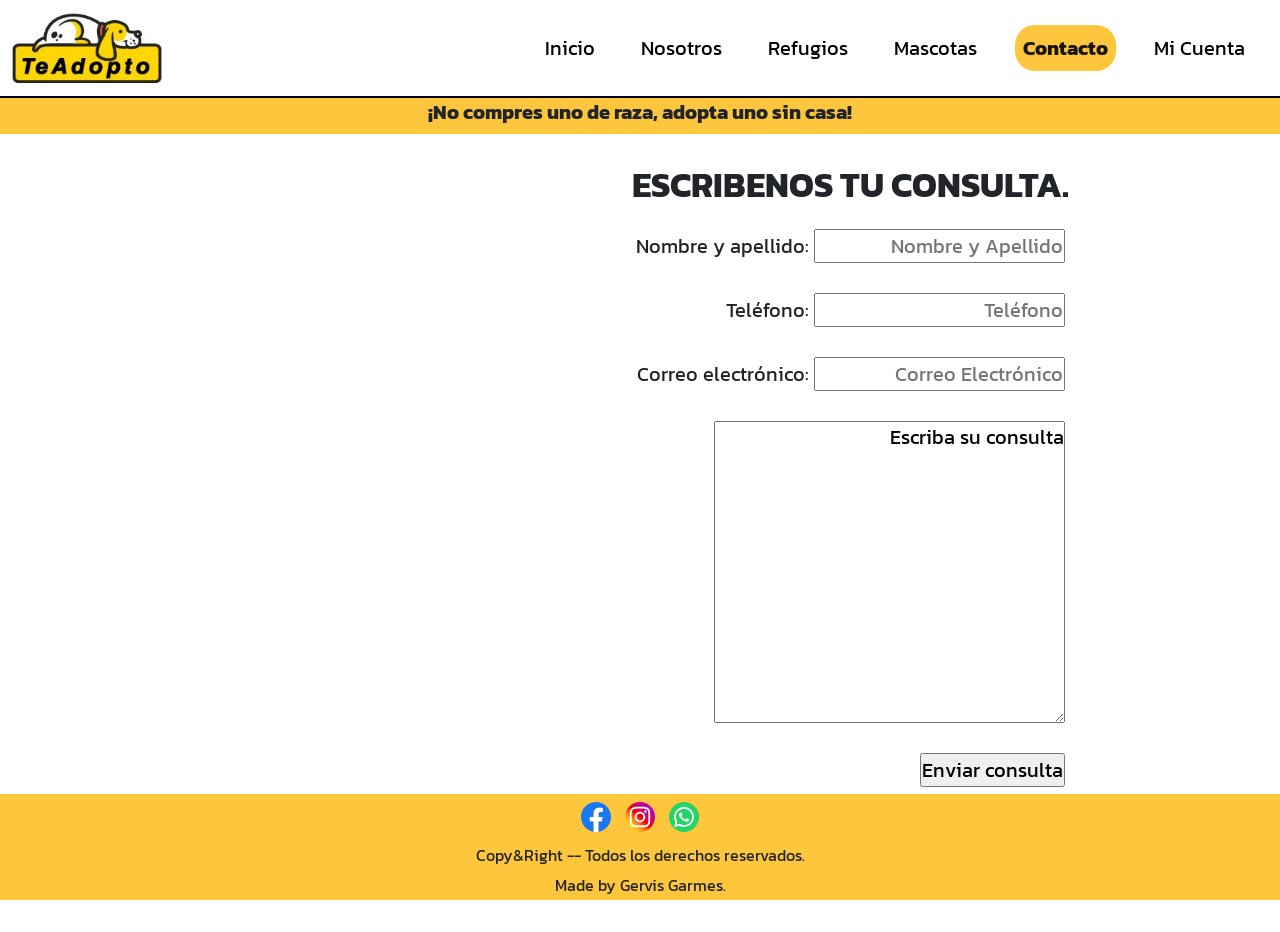
<file: pages/contacto.html>
<html lang="en">
    <head>
        <meta charset="UTF-8">
        <meta http-equiv="X-UA-Compatible" content="IE=edge">
        <meta name="viewport" content="width=device-width, initial-scale=1.0">
        <meta name="description" content="Puedes contactarnos desde el formulario descrito y ubicarnos dentro del mapa de Google.">
        <meta name="keywords" content="Moscota, adopción, adopta, perdida, refugios, perro, gato, cachorro, cachorra">
        <!-- Fuente Kanit -->
        <link rel="preconnect" href="https://fonts.googleapis.com">
        <link rel="preconnect" href="https://fonts.gstatic.com" crossorigin>
        <link href="https://fonts.googleapis.com/css2?family=Kanit:ital,wght@0,100;0,300;0,400;1,300;1,700&display=swap" rel="stylesheet">
        <link rel="shortcut icon" href="../images/favicon.ico" type="image/x-icon">
        <!-- Hoja de estilos Bootstrap -->
        <link rel="stylesheet" href="../css/bootstrap.min.css">
        <!-- Hoja de estilos propia -->
        <link rel="stylesheet" href="../css/app.css">
        <title>Te Adopto | Contacto</title>
    </head>
    <body>

        <!-- Header donde esta el logo del sitio y el menu de navegación-->
        <header>
            <nav class="navbar navbar-expand-lg">
                <div class="container-fluid">
                    <a class="navbar-brand" href="../index.html"><img src="../images/logo.png" alt="Logo Te Adopto" class="header__logo"></a>
                    <button class="navbar-toggler" type="button" data-bs-toggle="collapse" data-bs-target="#navbarNav" aria-controls="navbarNav" aria-expanded="false" aria-label="Toggle navigation">
                        <span class="navbar-toggler-icon"></span>
                    </button>
                    <div class="collapse navbar-collapse" id="navbarNav">
                        <ul class="navbar-nav">
                            <li class="nav-item">
                                <a class="nav-link"href="../index.html">Inicio</a>
                            </li>
                            <li class="nav-item">
                                <a class="nav-link" href="../pages/nosotros.html">Nosotros</a>
                            </li>
                            <li class="nav-item">
                                <a class="nav-link" href="../pages/refugios.html">Refugios</a>
                            </li>
                            <li class="nav-item">
                                <a class="nav-link" href="../pages/mascotas.html">Mascotas</a>
                            </li>
                            <li class="nav-item">
                                <a class="nav-link active" aria-current="page" href="../pages/contacto.html">Contacto</a>
                            </li>
                            <li class="nav-item">
                                <a class="nav-link" href="../pages/login.html">Mi Cuenta</a>
                            </li>
                        </ul>
                    </div>
                </div>
            </nav>
        </header>

        <!-- El banner con la frase -->
        <nav id="nav__slogan">
            <h1>¡No compres uno de raza, adopta uno sin casa!</h1>
        </nav>

        <!-- El contenido de contacto y geolocalización-->
        <main>
            <section id="contactoSection">
                <iframe src="https://www.google.com/maps/embed?pb=!1m18!1m12!1m3!1d13139.644049160364!2d-58.42875065!3d-34.58111815!2m3!1f0!2f0!3f0!3m2!1i1024!2i768!4f13.1!3m3!1m2!1s0x95bcb591ad0daafb%3A0x78dc3edbbb79408d!2sFitz%20Roy%202224%2C%20C1425FVD%20CABA!5e0!3m2!1ses!2sar!4v1681675950821!5m2!1ses!2sar" width="600" height="450" style="border:0;" allowfullscreen="" loading="lazy" referrerpolicy="no-referrer-when-downgrade"></iframe>

                <div class="formulario__contacto">
                    <div>
                        <h2>Escribenos tu consulta.</h2>
                    </div>
                    <div>
                        <form action="">
                            <p>Nombre y apellido: <input type="text" placeholder="Nombre y Apellido"></p>
                            <p>Teléfono: <input type="tel" placeholder="Teléfono"></p>
                            <p>Correo electrónico: <input type="email" placeholder="Correo Electrónico"></p>
                            <p><textarea name="" id="" cols="30" rows="10">Escriba su consulta</textarea></p>
                            <p><input type="submit" value="Enviar consulta"></p>
                        </form>
                    </div>
                </div>
            </section>
        </main>

        <!-- Información del sitio, redes cociales, copyright-->
        <footer class="fixed-bottom">
            <div>
                <a href="https://www.facebook.com/ggarmes" target="_blank"><img src="../images/facebook_icon.svg" alt="Facebook Page""></a>
                <a href="https://www.instagram.com/ggarmes/" target="_blank"><img src="../images/instagram_icon.svg" alt="Instagram Page"></a>
                <a href="https://api.whatsapp.com/send/?phone=5491124069740" target="_blank"><img src="../images/WhatsApp.svg" alt="Whatsapp Page"></a>
            </div>
            <p>Copy&Right -- Todos los derechos reservados.</p>
            <p>Made by Gervis Garmes.</p>
        </footer>
        
        <script src="../js/bootstrap.min.js"></script>
    </body>
</html>
</file>
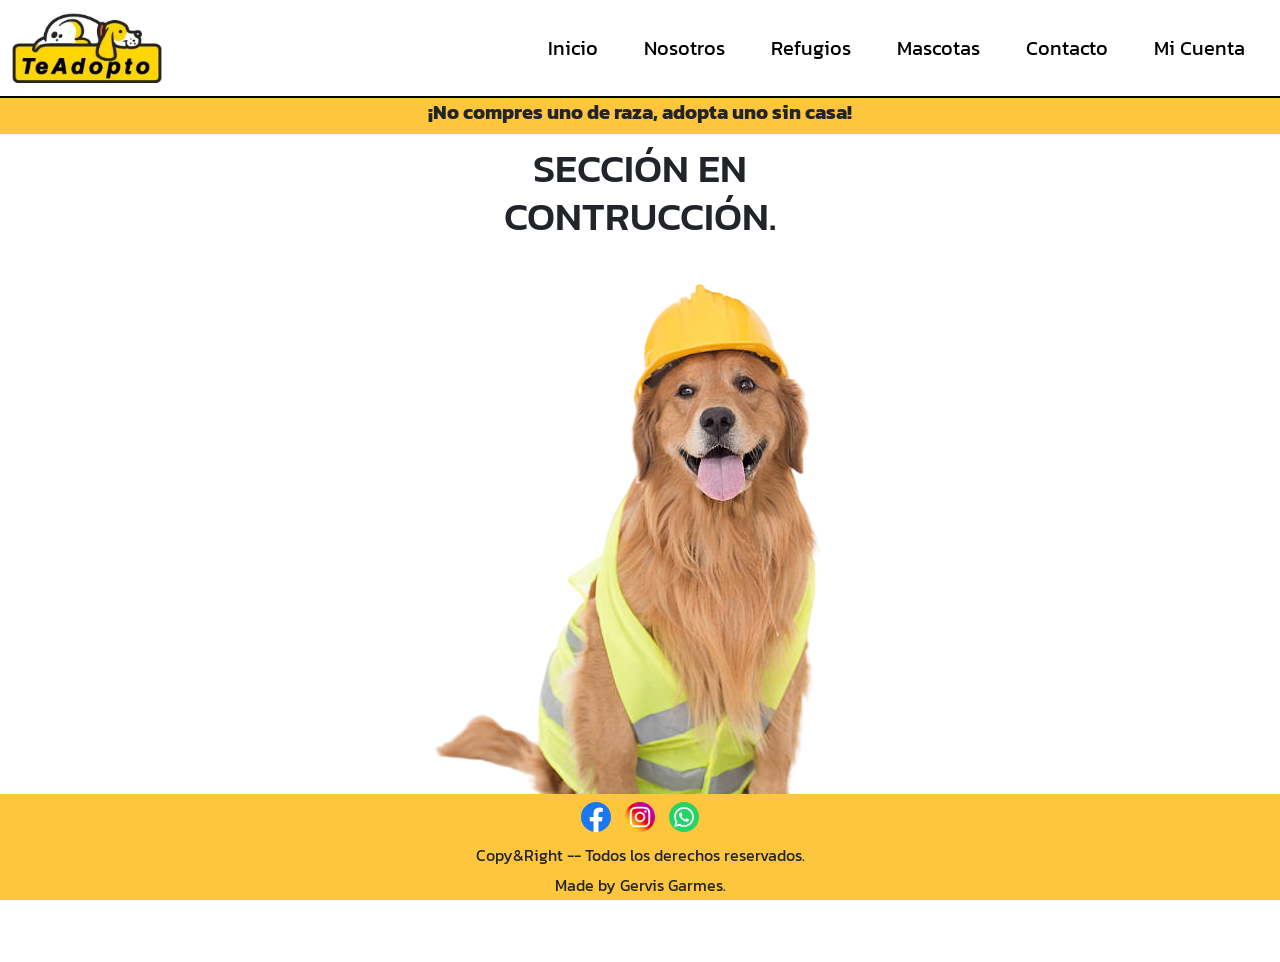
<file: pages/donar.html>
<html lang="en">
    <head>
        <meta charset="UTF-8">
        <meta http-equiv="X-UA-Compatible" content="IE=edge">
        <meta name="viewport" content="width=device-width, initial-scale=1.0">
        <meta name="description" content="Aquí puedes hacer tu donación al proyecto para apoyarnos.">
        <meta name="keywords" content="Moscota, adopción, adopta, perdida, refugios, perro, gato, cachorro, cachorra">
        <!-- Fuente Kanit -->
        <link rel="preconnect" href="https://fonts.googleapis.com">
        <link rel="preconnect" href="https://fonts.gstatic.com" crossorigin>
        <link href="https://fonts.googleapis.com/css2?family=Kanit:ital,wght@0,100;0,300;0,400;1,300;1,700&display=swap" rel="stylesheet">
        <link rel="shortcut icon" href="../images/favicon.ico" type="image/x-icon">
        <!-- Hoja de estilos Bootstrap -->
        <link rel="stylesheet" href="../css/bootstrap.min.css">
        <!-- Hoja de estilos propia -->
        <link rel="stylesheet" href="../css/app.css">
        <title>Te Adopto | Donar</title>
    </head>
    <body>
        
        <!-- Header donde esta el logo del sitio y el menu de navegación-->
        <header>
            <nav class="navbar navbar-expand-lg">
                <div class="container-fluid">
                    <a class="navbar-brand" href="../index.html"><img src="../images/logo.png" alt="Logo Te Adopto" class="header__logo"></a>
                    <button class="navbar-toggler" type="button" data-bs-toggle="collapse" data-bs-target="#navbarNav" aria-controls="navbarNav" aria-expanded="false" aria-label="Toggle navigation">
                        <span class="navbar-toggler-icon"></span>
                    </button>
                    <div class="collapse navbar-collapse" id="navbarNav">
                        <ul class="navbar-nav">
                            <li class="nav-item">
                                <a class="nav-link" href="../index.html">Inicio</a>
                            </li>
                            <li class="nav-item">
                                <a class="nav-link" href="../pages/nosotros.html">Nosotros</a>
                            </li>
                            <li class="nav-item">
                                <a class="nav-link" href="../pages/refugios.html">Refugios</a>
                            </li>
                            <li class="nav-item">
                                <a class="nav-link" href="../pages/mascotas.html">Mascotas</a>
                            </li>
                            <li class="nav-item">
                                <a class="nav-link" href="../pages/contacto.html">Contacto</a>
                            </li>
                            <li class="nav-item">
                                <a class="nav-link" href="../pages/login.html">Mi Cuenta</a>
                            </li>
                        </ul>
                    </div>
                </div>
            </nav>
        </header>

        <!-- El banner con la frase -->
        <nav id="nav__slogan">
            <h1>¡No compres uno de raza, adopta uno sin casa!</h1>
        </nav>

        <main>
            <div class="container-fluid">
                <div class="row justify-content-center">
                    <div class="col-12 col-md-4 col-xl-4">
                        <h2>Sección en contrucción.</h2>
                        <img src="../images/enConstruccion.png" alt="Sección en contrucción.">
                    </div>
                </div>
            </div>
        </main>

        <!-- Información del sitio, redes cociales, copyright-->
        <footer class="fixed-bottom">
            <div>
                <a href="https://www.facebook.com/ggarmes" target="_blank"><img src="../images/facebook_icon.svg" alt="Facebook Page""></a>
                <a href="https://www.instagram.com/ggarmes/" target="_blank"><img src="../images/instagram_icon.svg" alt="Instagram Page"></a>
                <a href="https://api.whatsapp.com/send/?phone=5491124069740" target="_blank"><img src="../images/WhatsApp.svg" alt="Whatsapp Page"></a>
            </div>
            <p>Copy&Right -- Todos los derechos reservados.</p>
            <p>Made by Gervis Garmes.</p>
        </footer>
        
        <script src="../js/bootstrap.min.js"></script>
    </body>
</html>
</file>
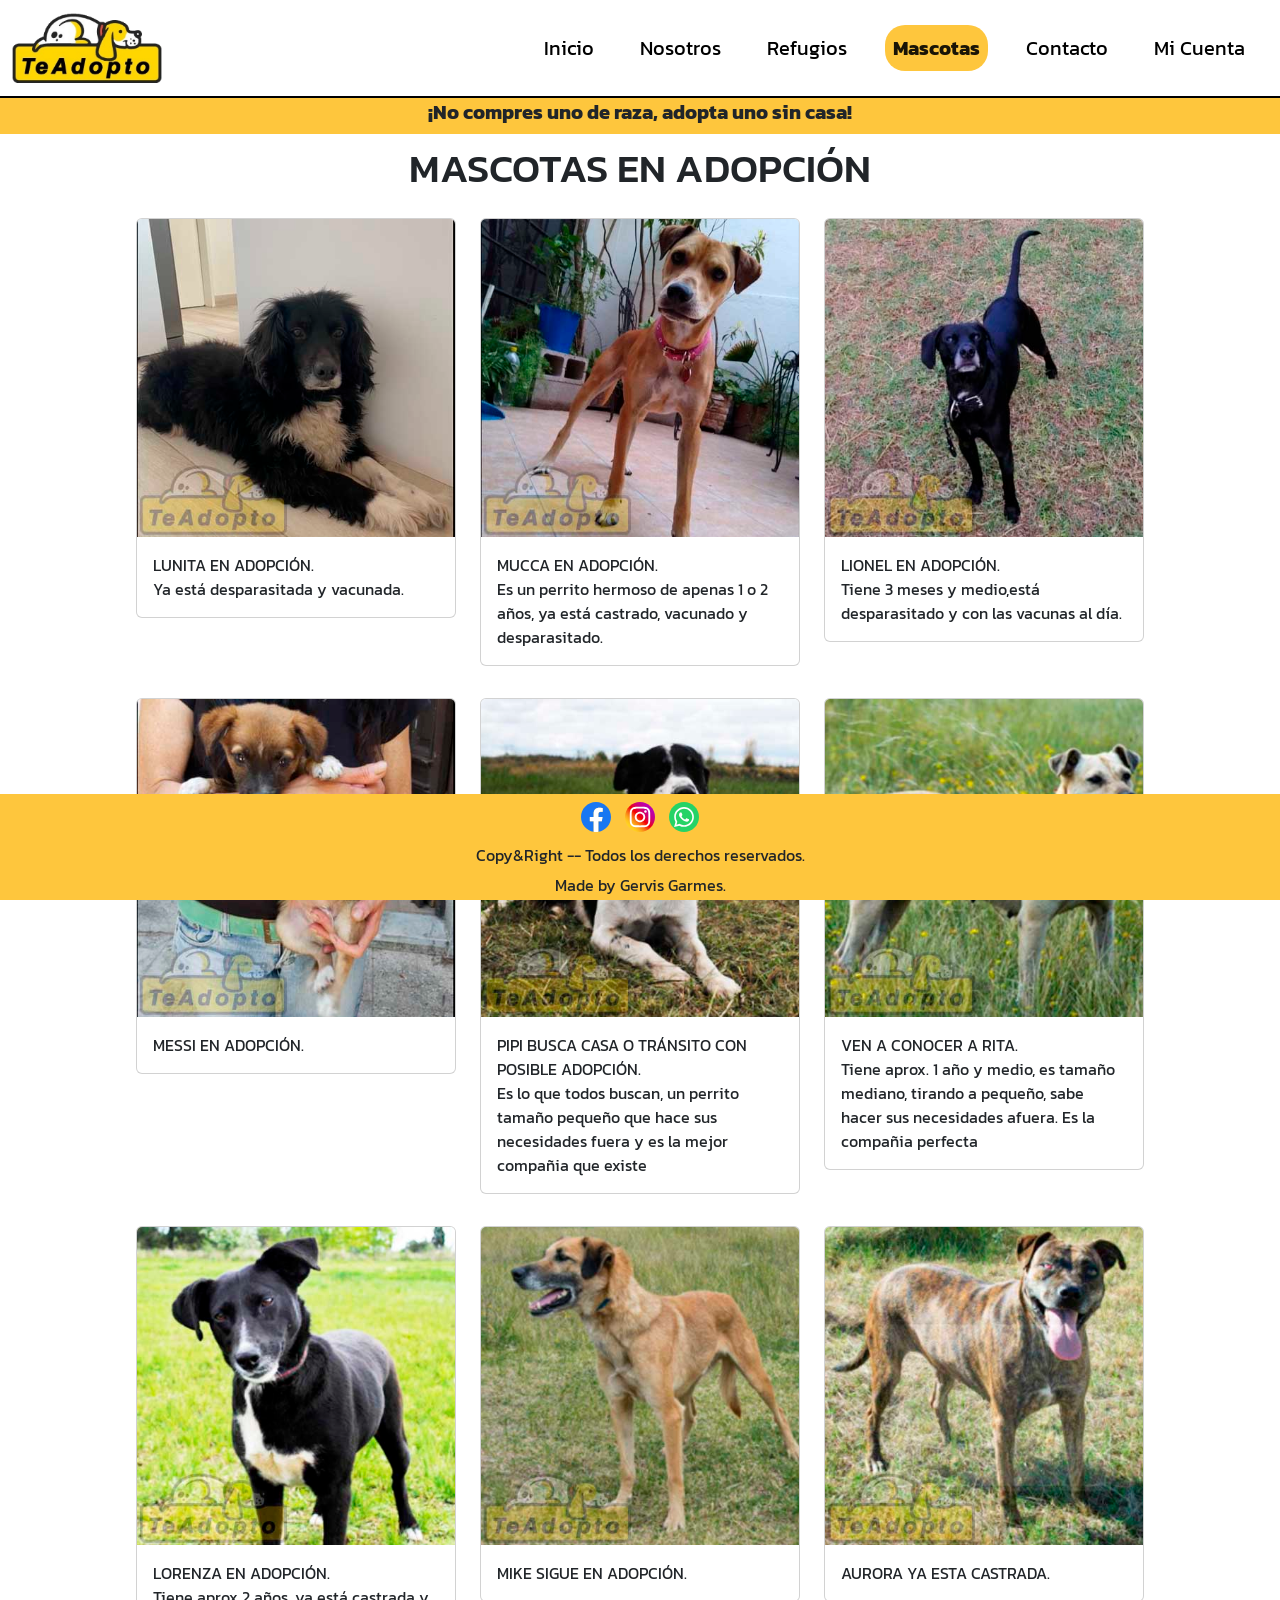
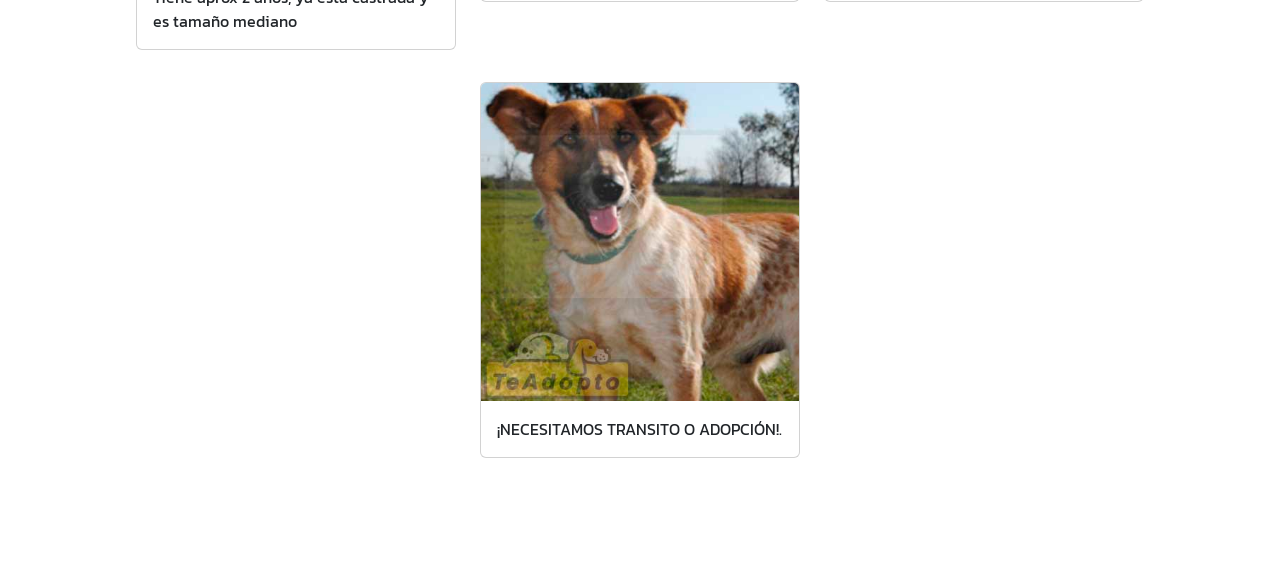
<file: pages/en-adopcion.html>
<html lang="en">
    <head>
        <meta charset="UTF-8">
        <meta http-equiv="X-UA-Compatible" content="IE=edge">
        <meta name="viewport" content="width=device-width, initial-scale=1.0">
        <meta name="description" content="Te mostramos una galeria de fotos con nuestras mascotas en adopción para que encuentres tu próximo miembro de la familia.">
        <meta name="keywords" content="Moscota, adopción, adopta, perdida, refugios, perro, gato, cachorro, cachorra">
        <!-- Fuente Kanit -->
        <link rel="preconnect" href="https://fonts.googleapis.com">
        <link rel="preconnect" href="https://fonts.gstatic.com" crossorigin>
        <link href="https://fonts.googleapis.com/css2?family=Kanit:ital,wght@0,100;0,300;0,400;1,300;1,700&display=swap" rel="stylesheet">
        <link rel="shortcut icon" href="../images/favicon.ico" type="image/x-icon">
        <!-- Hoja de estilos Bootstrap -->
        <link rel="stylesheet" href="../css/bootstrap.min.css">
        <!-- Hoja de estilos propia -->
        <link rel="stylesheet" href="../css/app.css">
        <title>Te Adopto | Mascotas en adopción</title>
    </head>
    <body>

        <!-- Header donde esta el logo del sitio y el menu de navegación-->
        <header>
            <nav class="navbar navbar-expand-lg">
                <div class="container-fluid">
                    <a class="navbar-brand" href="../index.html"><img src="../images/logo.png" alt="Logo Te Adopto" class="header__logo"></a>
                    <button class="navbar-toggler" type="button" data-bs-toggle="collapse" data-bs-target="#navbarNav" aria-controls="navbarNav" aria-expanded="false" aria-label="Toggle navigation">
                        <span class="navbar-toggler-icon"></span>
                    </button>
                    <div class="collapse navbar-collapse" id="navbarNav">
                        <ul class="navbar-nav">
                            <li class="nav-item">
                                <a class="nav-link" href="../index.html">Inicio</a>
                            </li>
                            <li class="nav-item">
                                <a class="nav-link" href="../pages/nosotros.html">Nosotros</a>
                            </li>
                            <li class="nav-item">
                                <a class="nav-link" href="../pages/refugios.html">Refugios</a>
                            </li>
                            <li class="nav-item">
                                <a class="nav-link active" aria-current="page" href="../pages/mascotas.html">Mascotas</a>
                            </li>
                            <li class="nav-item">
                                <a class="nav-link" href="../pages/contacto.html">Contacto</a>
                            </li>
                            <li class="nav-item">
                                <a class="nav-link" href="../pages/login.html">Mi Cuenta</a>
                            </li>
                        </ul>
                    </div>
                </div>
            </nav>
        </header>

        <!-- El banner con la frase -->
        <nav id="nav__slogan">
            <h1>¡No compres uno de raza, adopta uno sin casa!</h1>
        </nav>

        <main>
            <div class="container-fluid">
                <div class="row justify-content-center">
                    <div col-xl-3 col-md-4 col-12 my-3>
                        <h2>Mascotas en adopción</h2>
                    </div>
                    <div class="col-xl-3 col-md-4 col-12 my-3">
                        <div class="card">
                            <img src="../images/mascotasEnAdopcion/Mascota.01.jpg" class="card-img-top" alt="Imagen de mascota en adopción">
                            <div class="card-body">
                                <p class="card-text">LUNITA EN ADOPCIÓN.<br>Ya está desparasitada y vacunada.</p>
                            </div>
                        </div>
                    </div>
                    <div class="col-xl-3 col-md-4 col-12 my-3">
                        <div class="card">
                            <img src="../images/mascotasEnAdopcion/Mascota.02.jpg" class="card-img-top" alt="Imagen de mascota en adopción">
                            <div class="card-body">
                                <p class="card-text">MUCCA EN ADOPCIÓN. <br>Es un perrito hermoso de apenas 1 o 2 años, ya está castrado, vacunado y desparasitado.</p>
                            </div>
                        </div>
                    </div>
                    <div class="col-xl-3 col-md-4 col-12 my-3">
                        <div class="card">
                            <img src="../images/mascotasEnAdopcion/Mascota.03.jpg" class="card-img-top" alt="Imagen de mascota en adopción">
                            <div class="card-body">
                                <p class="card-text">LIONEL EN ADOPCIÓN. <br>Tiene 3 meses y medio,está desparasitado y con las vacunas al día.</N></p>
                            </div>
                        </div>
                    </div>
                    <div class="col-xl-3 col-md-4 col-12 my-3">
                        <div class="card">
                            <img src="../images/mascotasEnAdopcion/Mascota.04.jpg" class="card-img-top" alt="Imagen de mascota en adopción">
                            <div class="card-body">
                                <p class="card-text">MESSI EN ADOPCIÓN. <br></p>
                            </div>
                        </div>
                    </div>
                    <div class="col-xl-3 col-md-4 col-12 my-3">
                        <div class="card">
                            <img src="../images/mascotasEnAdopcion/Mascota.05.jpg" class="card-img-top" alt="Imagen de mascota en adopción">
                            <div class="card-body">
                                <p class="card-text">PIPI BUSCA CASA O TRÁNSITO CON POSIBLE ADOPCIÓN. <br>Es lo que todos buscan, un perrito tamaño pequeño que hace sus necesidades fuera y es la mejor compañia que existe</p>
                            </div>
                        </div>
                    </div>
                    <div class="col-xl-3 col-md-4 col-12 my-3">
                        <div class="card">
                            <img src="../images/mascotasEnAdopcion/Mascota.06.jpg" class="card-img-top" alt="Imagen de mascota en adopción">
                            <div class="card-body">
                                <p class="card-text">VEN A CONOCER A RITA. <br>Tiene aprox. 1 año y medio, es tamaño mediano, tirando a pequeño, sabe hacer sus necesidades afuera. Es la compañia perfecta</p>
                            </div>
                        </div>
                    </div>
                    <div class="col-xl-3 col-md-4 col-12 my-3">
                        <div class="card">
                            <img src="../images/mascotasEnAdopcion/Mascota.07.jpg" class="card-img-top" alt="Imagen de mascota en adopción">
                            <div class="card-body">
                                <p class="card-text">LORENZA EN ADOPCIÓN. <br>Tiene aprox 2 años, ya está castrada y es tamaño mediano</p>
                            </div>
                        </div>
                    </div>
                    <div class="col-xl-3 col-md-4 col-12 my-3">
                        <div class="card">
                            <img src="../images/mascotasEnAdopcion/Mascota.08.jpg" class="card-img-top" alt="Imagen de mascota en adopción">
                            <div class="card-body">
                                <p class="card-text">MIKE SIGUE EN ADOPCIÓN.</p>
                            </div>
                        </div>
                    </div>
                    <div class="col-xl-3 col-md-4 col-12 my-3">
                        <div class="card">
                            <img src="../images/mascotasEnAdopcion/Mascota.09.jpg" class="card-img-top" alt="Imagen de mascota en adopción">
                            <div class="card-body">
                                <p class="card-text">AURORA YA ESTA CASTRADA.</p>
                            </div>
                        </div>
                    </div>
                    <div class="col-xl-3 col-md-4 col-12 my-3">
                        <div class="card">
                            <img src="../images/mascotasEnAdopcion/Mascota.10.jpg" class="card-img-top" alt="Imagen de mascota en adopción">
                            <div class="card-body">
                                <p class="card-text">¡NECESITAMOS TRANSITO O ADOPCIÓN!.</p>
                            </div>
                        </div>
                    </div>
                </div>
            </div>
        </main>

        <!-- Información del sitio, redes cociales, copyright-->
        <footer class="fixed-bottom">
            <div>
                <a href="https://www.facebook.com/ggarmes" target="_blank"><img src="../images/facebook_icon.svg" alt="Facebook Page""></a>
                <a href="https://www.instagram.com/ggarmes/" target="_blank"><img src="../images/instagram_icon.svg" alt="Instagram Page"></a>
                <a href="https://api.whatsapp.com/send/?phone=5491124069740" target="_blank"><img src="../images/WhatsApp.svg" alt="Whatsapp Page"></a>
            </div>
            <p>Copy&Right -- Todos los derechos reservados.</p>
            <p>Made by Gervis Garmes.</p>
        </footer>

        <script src="../js/bootstrap.min.js"></script>
    </body>
</html>
</file>
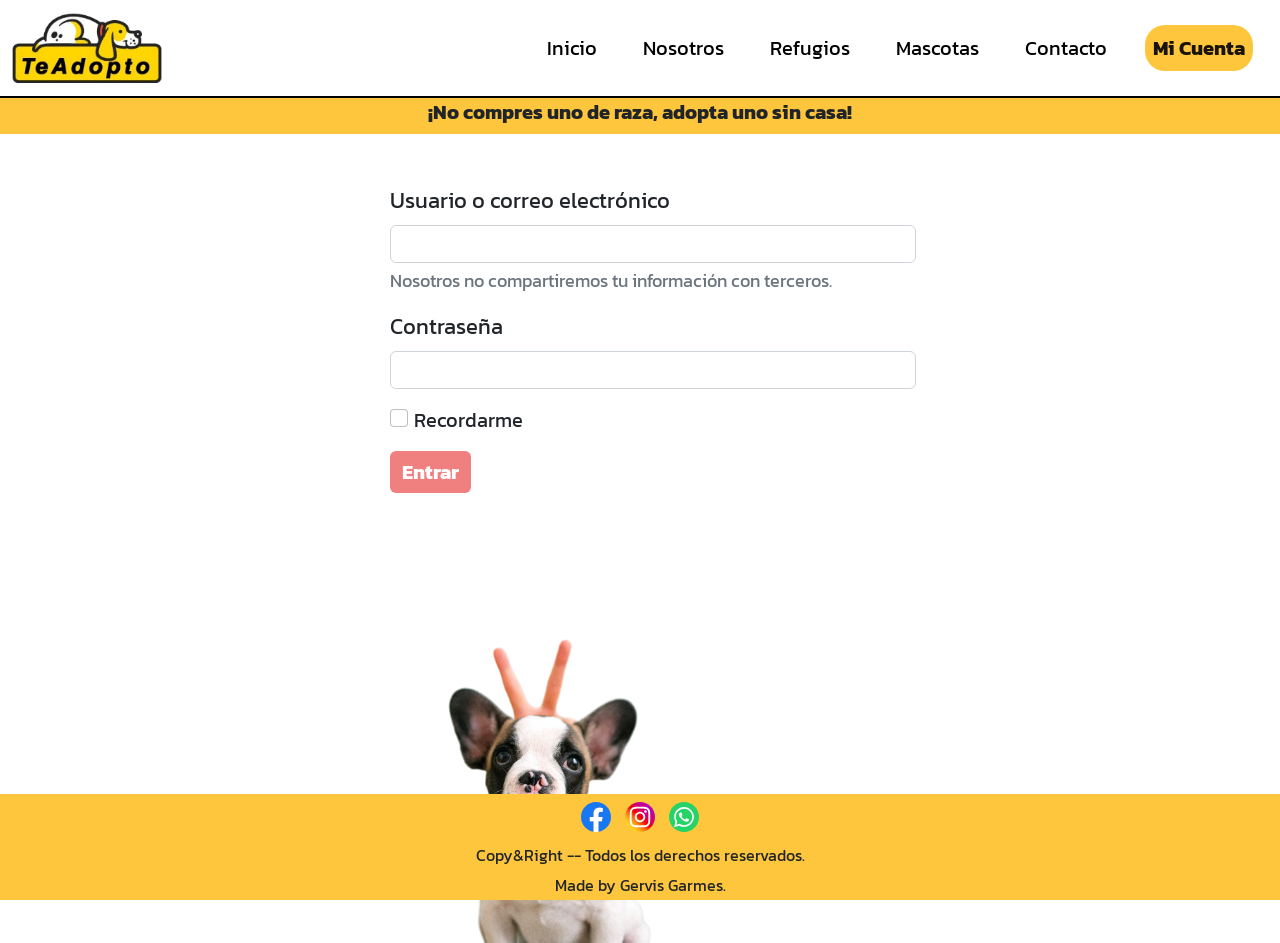
<file: pages/login.html>
<html lang="en">
    <head>
        <meta charset="UTF-8">
        <meta http-equiv="X-UA-Compatible" content="IE=edge">
        <meta name="viewport" content="width=device-width, initial-scale=1.0">
        <meta name="description" content="Dando una idea de quienes somos y que queremos con este proyecto.">
        <meta name="keywords" content="Moscota, adopción, adopta, perdida, refugios, perro, gato, cachorro, cachorra">
        <!-- Fuente Kanit -->
        <link rel="preconnect" href="https://fonts.googleapis.com">
        <link rel="preconnect" href="https://fonts.gstatic.com" crossorigin>
        <link href="https://fonts.googleapis.com/css2?family=Kanit:ital,wght@0,100;0,300;0,400;1,300;1,700&display=swap" rel="stylesheet">
        <link rel="shortcut icon" href="../images/favicon.ico" type="image/x-icon">
        <!-- Hoja de estilos Bootstrap -->
        <link rel="stylesheet" href="../css/bootstrap.min.css">
        <!-- Hoja de estilos propia -->
        <link rel="stylesheet" href="../css/app.css">
        <title>Te Adopto | Login</title>
    </head>
    <body>
        <!-- Header donde esta el logo del sitio y el menu de navegación-->
        <header>
            <nav class="navbar navbar-expand-lg">
                <div class="container-fluid">
                    <a class="navbar-brand" href="../index.html"><img src="../images/logo.png" alt="Logo Te Adopto" class="header__logo"></a>
                    <button class="navbar-toggler" type="button" data-bs-toggle="collapse" data-bs-target="#navbarNav" aria-controls="navbarNav" aria-expanded="false" aria-label="Toggle navigation">
                        <span class="navbar-toggler-icon"></span>
                    </button>
                    <div class="collapse navbar-collapse" id="navbarNav">
                        <ul class="navbar-nav">
                            <li class="nav-item">
                                <a class="nav-link" href="../index.html">Inicio</a>
                            </li>
                            <li class="nav-item">
                                <a class="nav-link" href="../pages/nosotros.html">Nosotros</a>
                            </li>
                            <li class="nav-item">
                                <a class="nav-link" href="../pages/refugios.html">Refugios</a>
                            </li>
                            <li class="nav-item">
                                <a class="nav-link" href="../pages/mascotas.html">Mascotas</a>
                            </li>
                            <li class="nav-item">
                                <a class="nav-link" href="../pages/contacto.html">Contacto</a>
                            </li>
                            <li class="nav-item">
                                <a class="nav-link active" aria-current="page" href="../pages/login.html">Mi Cuenta</a>
                            </li>
                        </ul>
                    </div>
                </div>
            </nav>
        </header>

        <!-- El banner con la frase -->
        <nav id="nav__slogan">
            <h1>¡No compres uno de raza, adopta uno sin casa!</h1>
        </nav>
        
        <!-- El contenido del main -->
        <main>
            <section id="seccion__login">
                <form>
                    <div class="mb-3">
                        <label for="exampleInputEmail1" class="form-label">Usuario o correo electrónico</label>
                        <input type="email" class="form-control" id="exampleInputEmail1" aria-describedby="emailHelp">
                        <div id="emailHelp" class="form-text">Nosotros no compartiremos tu información con terceros.</div>
                        </div>
                        <div class="mb-3">
                        <label for="exampleInputPassword1" class="form-label">Contraseña</label>
                        <input type="password" class="form-control" id="exampleInputPassword1">
                        </div>
                        <div class="mb-3 form-check">
                        <input type="checkbox" class="form-check-input" id="exampleCheck1">
                        <label class="form-check-label" for="exampleCheck1">Recordarme</label>
                    </div>
                    <button type="submit" class="btn btn-primary">Entrar</button>
                </form>
                <img src="../images/imagenLogin.png" alt="Imagen de mascota">
            </section>
        </main>

        <!-- Información del sitio, redes cociales, copyright-->
        <footer class="fixed-bottom">
            <div>
                <a href="https://www.facebook.com/ggarmes" target="_blank"><img src="../images/facebook_icon.svg" alt="Facebook Page""></a>
                <a href="https://www.instagram.com/ggarmes/" target="_blank"><img src="../images/instagram_icon.svg" alt="Instagram Page"></a>
                <a href="https://api.whatsapp.com/send/?phone=5491124069740" target="_blank"><img src="../images/WhatsApp.svg" alt="Whatsapp Page"></a>
            </div>
            <p>Copy&Right -- Todos los derechos reservados.</p>
            <p>Made by Gervis Garmes.</p>
        </footer>
        
        <script src="../js/bootstrap.min.js"></script>
    </body>
</html>
</file>
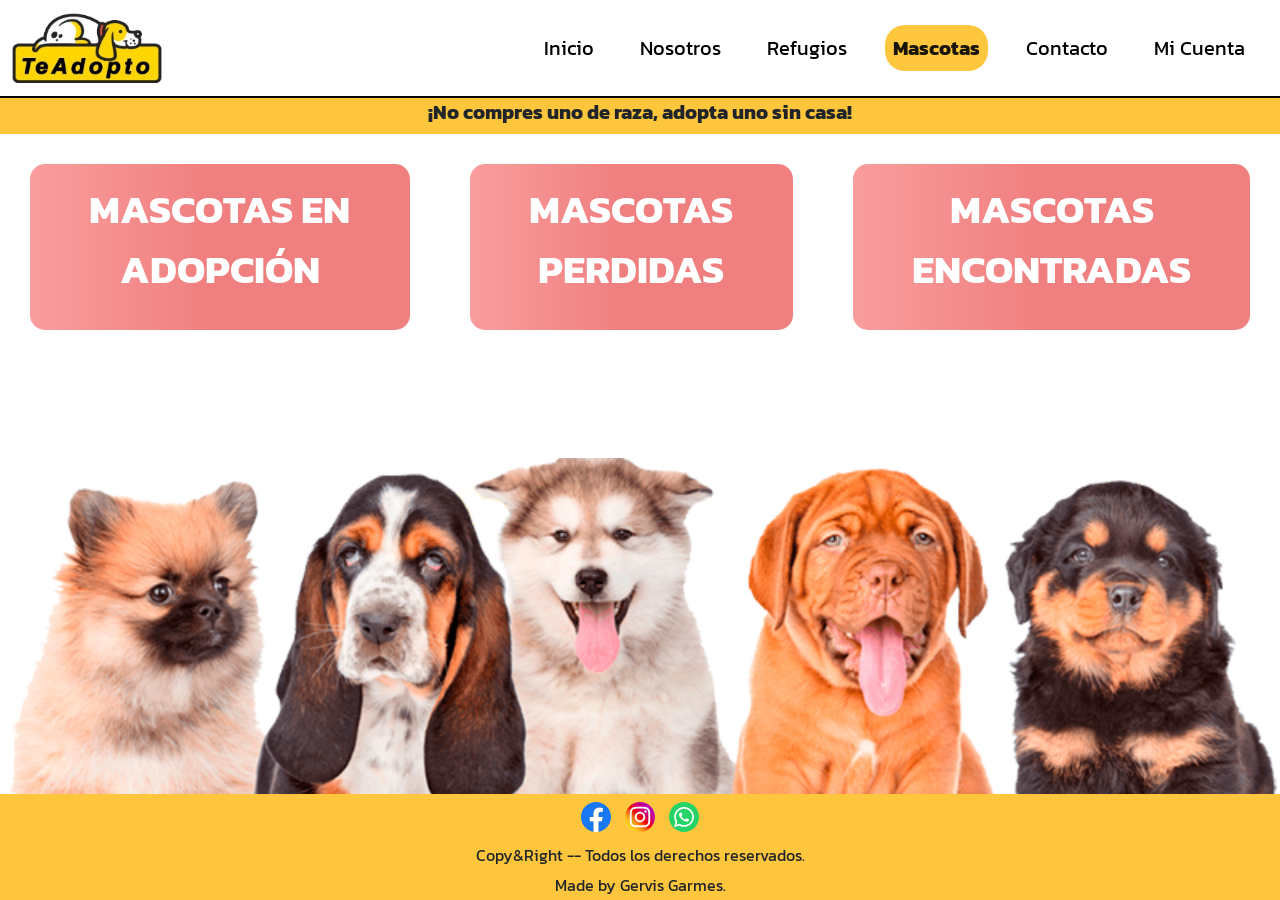
<file: pages/mascotas.html>
<html lang="en">
    <head>
        <meta charset="UTF-8">
        <meta http-equiv="X-UA-Compatible" content="IE=edge">
        <meta name="viewport" content="width=device-width, initial-scale=1.0">
        <meta name="description" content="Te damos a elegir la categoria en la que estes interesado dentro de nuestro sitio.">
        <meta name="keywords" content="Moscota, adopción, adopta, perdida, refugios, perro, gato, cachorro, cachorra">
        <!-- Fuente Kanit -->
        <link rel="preconnect" href="https://fonts.googleapis.com">
        <link rel="preconnect" href="https://fonts.gstatic.com" crossorigin>
        <link href="https://fonts.googleapis.com/css2?family=Kanit:ital,wght@0,100;0,300;0,400;1,300;1,700&display=swap" rel="stylesheet">
        <link rel="shortcut icon" href="../images/favicon.ico" type="image/x-icon">
        <!-- Hoja de estilos Bootstrap -->
        <link rel="stylesheet" href="../css/bootstrap.min.css">
        <!-- Hoja de estilos propia -->
        <link rel="stylesheet" href="../css/app.css">
        <title>Te Adopto | Mascotas</title>
    </head>
    <body>

        <!-- Header donde esta el logo del sitio y el menu de navegación-->
        <header>
            <nav class="navbar navbar-expand-lg">
                <div class="container-fluid">
                    <a class="navbar-brand" href="../index.html"><img src="../images/logo.png" alt="Logo Te Adopto" class="header__logo"></a>
                    <button class="navbar-toggler" type="button" data-bs-toggle="collapse" data-bs-target="#navbarNav" aria-controls="navbarNav" aria-expanded="false" aria-label="Toggle navigation">
                        <span class="navbar-toggler-icon"></span>
                    </button>
                    <div class="collapse navbar-collapse" id="navbarNav">
                        <ul class="navbar-nav">
                            <li class="nav-item">
                                <a class="nav-link"href="../index.html">Inicio</a>
                            </li>
                            <li class="nav-item">
                                <a class="nav-link" href="../pages/nosotros.html">Nosotros</a>
                            </li>
                            <li class="nav-item">
                                <a class="nav-link" href="../pages/refugios.html">Refugios</a>
                            </li>
                            <li class="nav-item">
                                <a class="nav-link active" aria-current="page" href="../pages/mascotas.html">Mascotas</a>
                            </li>
                            <li class="nav-item">
                                <a class="nav-link" href="../pages/contacto.html">Contacto</a>
                            </li>
                            <li class="nav-item">
                                <a class="nav-link" href="../pages/login.html">Mi Cuenta</a>
                            </li>
                        </ul>
                    </div>
                </div>
            </nav>
        </header>

        <!-- El banner con la frase -->
        <nav id="nav__slogan">
            <h1>¡No compres uno de raza, adopta uno sin casa!</h1>
        </nav>


        <main>
            <section id="mascotasSection">
                <section class="contenedor__cajas">
                    <a href="./en-adopcion.html"><div class="mascotas__caja"><p class="color-secundario">Mascotas en adopción</p></div></a>
                    <a href="#"><div class="mascotas__caja"><p class="color-secundario">Mascotas perdidas</p></div></a>
                    <a href="#"><div class="mascotas__caja"><p class="color-secundario">Mascotas encontradas</p></div></a>
                </section>
            </section>
        </main>

        <img src="../images/Mascotasx6.png" alt="Imagen de varios perros" id="imagenPerros">
        <!-- Información del sitio, redes cociales, copyright-->
        <footer class="fixed-bottom">
            <div>
                <a href="https://www.facebook.com/ggarmes" target="_blank"><img src="../images/facebook_icon.svg" alt="Facebook Page""></a>
                <a href="https://www.instagram.com/ggarmes/" target="_blank"><img src="../images/instagram_icon.svg" alt="Instagram Page"></a>
                <a href="https://api.whatsapp.com/send/?phone=5491124069740" target="_blank"><img src="../images/WhatsApp.svg" alt="Whatsapp Page"></a>
            </div>
            <p>Copy&Right -- Todos los derechos reservados.</p>
            <p>Made by Gervis Garmes.</p>
        </footer>
        
        <script src="../js/bootstrap.min.js"></script>
    </body>
</html>
</file>
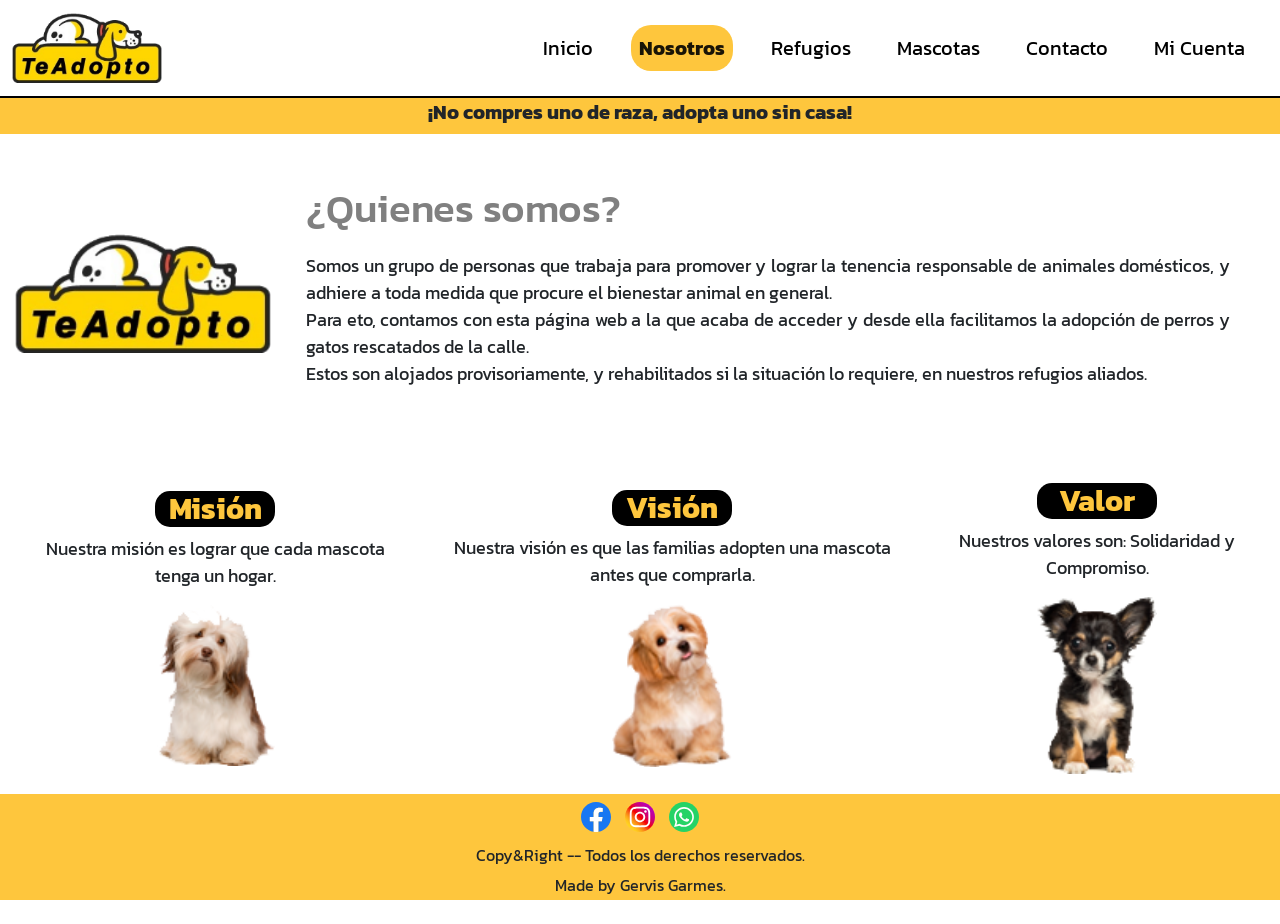
<file: pages/nosotros.html>
<html lang="en">
    <head>
        <meta charset="UTF-8">
        <meta http-equiv="X-UA-Compatible" content="IE=edge">
        <meta name="viewport" content="width=device-width, initial-scale=1.0">
        <meta name="description" content="Dando una idea de quienes somos y que queremos con este proyecto.">
        <meta name="keywords" content="Moscota, adopción, adopta, perdida, refugios, perro, gato, cachorro, cachorra">
        <!-- Fuente Kanit -->
        <link rel="preconnect" href="https://fonts.googleapis.com">
        <link rel="preconnect" href="https://fonts.gstatic.com" crossorigin>
        <link href="https://fonts.googleapis.com/css2?family=Kanit:ital,wght@0,100;0,300;0,400;1,300;1,700&display=swap" rel="stylesheet">
        <link rel="shortcut icon" href="../images/favicon.ico" type="image/x-icon">
        <!-- Hoja de estilos Bootstrap -->
        <link rel="stylesheet" href="../css/bootstrap.min.css">
        <!-- Hoja de estilos propia -->
        <link rel="stylesheet" href="../css/app.css">
        <title>Te Adopto | Nosotros</title>
    </head>
    <body>

        <!-- Header donde esta el logo del sitio y el menu de navegación-->
        <header>
            <nav class="navbar navbar-expand-lg">
                <div class="container-fluid">
                    <a class="navbar-brand" href="../index.html"><img src="../images/logo.png" alt="Logo Te Adopto" class="header__logo"></a>
                    <button class="navbar-toggler" type="button" data-bs-toggle="collapse" data-bs-target="#navbarNav" aria-controls="navbarNav" aria-expanded="false" aria-label="Toggle navigation">
                        <span class="navbar-toggler-icon"></span>
                    </button>
                    <div class="collapse navbar-collapse" id="navbarNav">
                        <ul class="navbar-nav">
                            <li class="nav-item">
                                <a class="nav-link" href="../index.html">Inicio</a>
                            </li>
                            <li class="nav-item">
                                <a class="nav-link active" aria-current="page" href="../pages/nosotros.html">Nosotros</a>
                            </li>
                            <li class="nav-item">
                                <a class="nav-link" href="../pages/refugios.html">Refugios</a>
                            </li>
                            <li class="nav-item">
                                <a class="nav-link" href="../pages/mascotas.html">Mascotas</a>
                            </li>
                            <li class="nav-item">
                                <a class="nav-link" href="../pages/contacto.html">Contacto</a>
                            </li>
                            <li class="nav-item">
                                <a class="nav-link" href="../pages/login.html">Mi Cuenta</a>
                            </li>
                        </ul>
                    </div>
                </div>
            </nav>
        </header>

        <!-- El banner con la frase -->
        <nav id="nav__slogan">
            <h1>¡No compres uno de raza, adopta uno sin casa!</h1>
        </nav>
        
        <!-- El contenido del main -->
        <main>
            <section id="nosotrosSection">
                <div id="quienesSomos">
                    <img src="../images/logo.png" alt="Logo Te Adopto">
                    <div id="quienesSomosTexto">
                        <h2 class="color-terciario">¿Quienes somos?</h2>
                        <p>Somos un grupo de personas que trabaja para promover y lograr la tenencia responsable de animales domésticos, y adhiere a toda medida que procure el bienestar animal en general.<br>Para eto, contamos con esta página web a la que acaba de acceder y desde ella facilitamos la adopción de perros y gatos rescatados de la calle.<br>Estos son alojados provisoriamente, y rehabilitados si la situación lo requiere, en nuestros refugios aliados.</p>
                    </div>
                </div>
                <div id="misionVisionValor">
                    <div>
                        <h2 class="color-primario">Misión</h2>
                        <p>Nuestra misión es lograr que cada mascota tenga un hogar.</p>
                        <img src="../images/perroMision.png" alt="Imagen de perro para la Mision de Te Adopto">
                    </div>
                    <div>
                        <h2 class="color-primario">Visión</h2>
                        <p>Nuestra visión es que las familias adopten una mascota antes que comprarla.</p>
                        <img src="../images/perroVision.png" alt="Imagen de perro para la Visión de Te Adopto">
                    </div>
                    <div>
                        <h2 class="color-primario">Valor</h2>
                        <p>Nuestros valores son: Solidaridad y Compromiso.</p>
                        <img src="../images/perroValor.png" alt="Imagen de perro para valor de Te Adopto">
                    </div>
                </div>
            </section>
        </main>

        <!-- Información del sitio, redes cociales, copyright-->
        <footer class="fixed-bottom">
            <div>
                <a href="https://www.facebook.com/ggarmes" target="_blank"><img src="../images/facebook_icon.svg" alt="Facebook Page""></a>
                <a href="https://www.instagram.com/ggarmes/" target="_blank"><img src="../images/instagram_icon.svg" alt="Instagram Page"></a>
                <a href="https://api.whatsapp.com/send/?phone=5491124069740" target="_blank"><img src="../images/WhatsApp.svg" alt="Whatsapp Page"></a>
            </div>
            <p>Copy&Right -- Todos los derechos reservados.</p>
            <p>Made by Gervis Garmes.</p>
        </footer>
        
        <script src="../js/bootstrap.min.js"></script>
    </body>
</html>
</file>
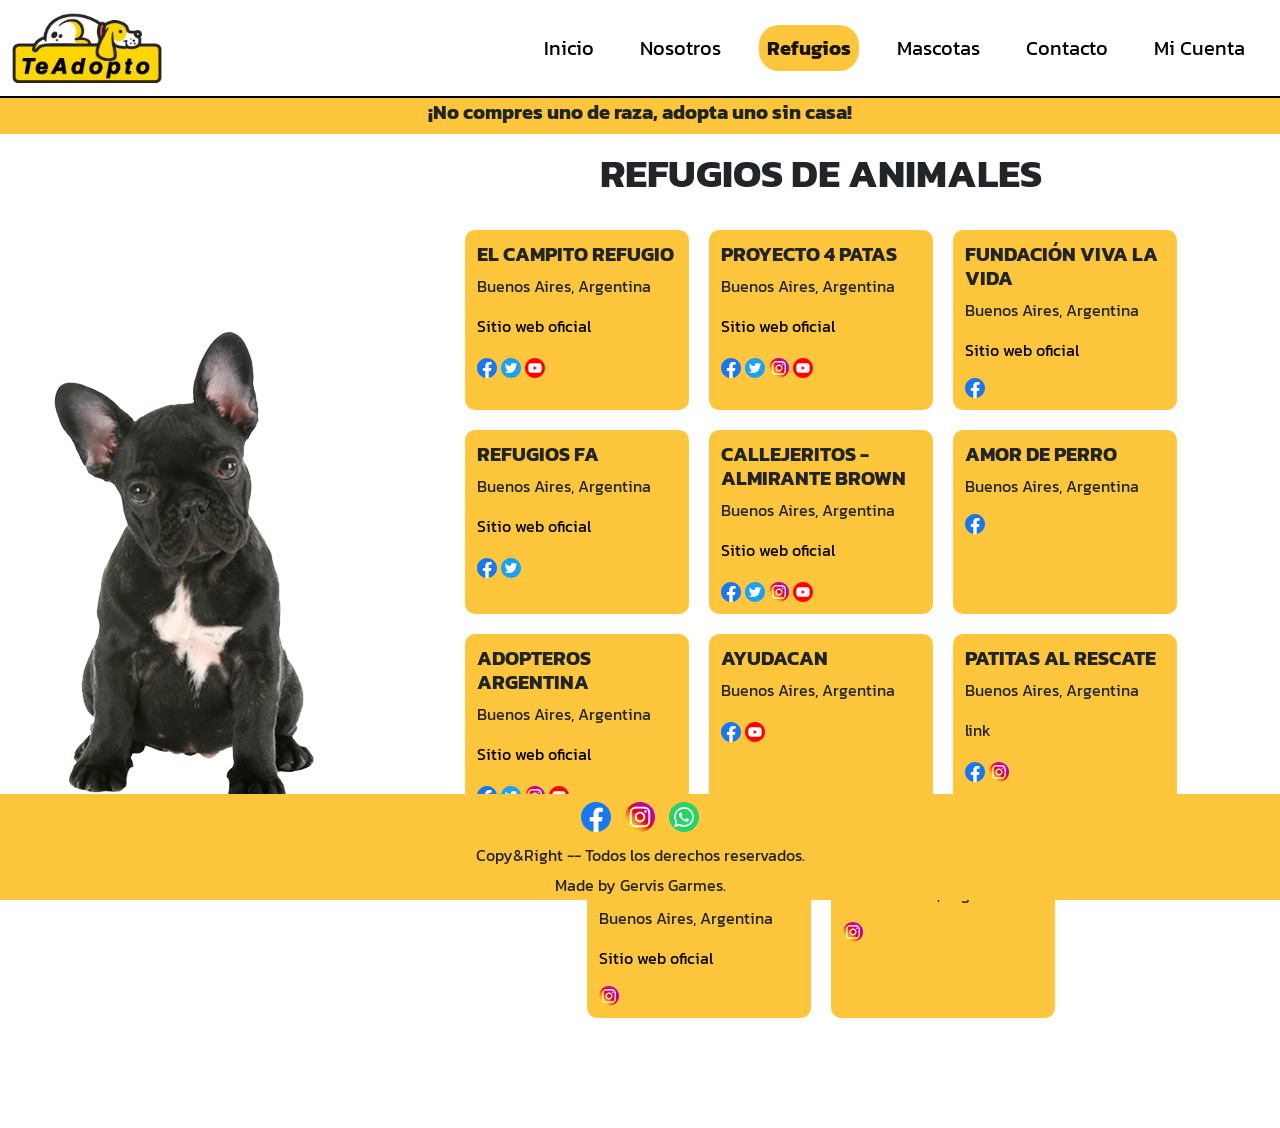
<file: pages/refugios.html>
<html lang="en">
    <head>
        <meta charset="UTF-8">
        <meta http-equiv="X-UA-Compatible" content="IE=edge">
        <meta name="viewport" content="width=device-width, initial-scale=1.0">
        <meta name="description" content="Te mostramos los refugios aliados para que puedas conectar con ellos.">
        <meta name="keywords" content="Moscota, adopción, adopta, perdida, refugios, perro, gato, cachorro, cachorra">
        <!-- Fuente Kanit -->
        <link rel="preconnect" href="https://fonts.googleapis.com">
        <link rel="preconnect" href="https://fonts.gstatic.com" crossorigin>
        <link href="https://fonts.googleapis.com/css2?family=Kanit:ital,wght@0,100;0,300;0,400;1,300;1,700&display=swap" rel="stylesheet">
        <link rel="shortcut icon" href="../images/favicon.ico" type="image/x-icon">
        <!-- Hoja de estilos Bootstrap -->
        <link rel="stylesheet" href="../css/bootstrap.min.css">
        <!-- Hoja de estilos propia -->
        <link rel="stylesheet" href="../css/app.css">
        <title>Te Adopto | Refugios</title>
    </head>
    <body>

        <!-- Header donde esta el logo del sitio y el menu de navegación-->
        <header>
            <nav class="navbar navbar-expand-lg">
                <div class="container-fluid">
                    <a class="navbar-brand" href="../index.html"><img src="../images/logo.png" alt="Logo Te Adopto" class="header__logo"></a>
                    <button class="navbar-toggler" type="button" data-bs-toggle="collapse" data-bs-target="#navbarNav" aria-controls="navbarNav" aria-expanded="false" aria-label="Toggle navigation">
                        <span class="navbar-toggler-icon"></span>
                    </button>
                    <div class="collapse navbar-collapse" id="navbarNav">
                        <ul class="navbar-nav">
                            <li class="nav-item">
                                <a class="nav-link"href="../index.html">Inicio</a>
                            </li>
                            <li class="nav-item">
                                <a class="nav-link" href="../pages/nosotros.html">Nosotros</a>
                            </li>
                            <li class="nav-item">
                                <a class="nav-link active" aria-current="page"  href="../pages/refugios.html">Refugios</a>
                            </li>
                            <li class="nav-item">
                                <a class="nav-link" href="../pages/mascotas.html">Mascotas</a>
                            </li>
                            <li class="nav-item">
                                <a class="nav-link" href="../pages/contacto.html">Contacto</a>
                            </li>
                            <li class="nav-item">
                                <a class="nav-link" href="../pages/login.html">Mi Cuenta</a>
                            </li>
                        </ul>
                    </div>
                </div>
            </nav>
        </header>

        <!-- El banner con la frase -->
        <nav id="nav__slogan">
            <h1>¡No compres uno de raza, adopta uno sin casa!</h1>
        </nav>

        <main id="main__refugios">
            <img id="mascotaRefugios" src="../images/mascotaRefugios.png" alt="Imagen de perro">
            <section id="listaRefugios">
                <h2>Refugios de animales</h2>
                <div class="contenedor__refugios">
                    <div class="refugios">
                        <h3>El Campito Refugio</h3>
                        <p>Buenos Aires, Argentina</p>
                        <p><a href="https://www.elcampitorefugio.org/index.php" target="_blank">Sitio web oficial</a></p>
                        <a href="https://www.facebook.com/elcampitorefugio" target="_blank"><img src="../images/facebook_icon.svg" alt="Icono de facebook"></a>
                        <a href="https://twitter.com/elcampito" target="_blank"><img src="../images/twitter_icon.svg" alt="Icono de twitter"></a>
                        <a href="https://www.youtube.com/user/campitorefugio" target="_blank"><img src="../images/youtube_icon.svg" alt="Icono de youtube"></a>
                    </div>
                    <div class="refugios">
                        <h3>Proyecto 4 patas</h3>
                        <p>Buenos Aires, Argentina</p>
                        <p><a href="https://www.proyecto4patas.org/" target="_blank">Sitio web oficial</p></a>
                        <a href="https://www.facebook.com/Proyecto4Patas" target="_blank"><img src="../images/facebook_icon.svg" alt="Icono de facebook"></a>
                        <a href="https://twitter.com/Proyecto4Patas" target="_blank"><img src="../images/twitter_icon.svg" alt="Icono de twitter"></a>
                        <a href="https://www.instagram.com/proyecto4patas/" target="_blank"><img src="../images/instagram_icon.svg" alt="Icono de instagram"></a>
                        <a href="https://www.youtube.com/user/proyecto4patas" target="_blank"><img src="../images/youtube_icon.svg" alt="Icono de youtube"></a>
                    </div>
                    <div class="refugios">
                        <h3>Fundación Viva la Vida</h3>
                        <p>Buenos Aires, Argentina</p>
                        <p><a href="https://www.fundacionvivalavida.com.ar/" target="_blank">Sitio web oficial</a></p>
                        <a href="https://www.facebook.com/fundacionvivalavida.argentina" target="_blank"><img src="../images/facebook_icon.svg" alt="Icono de facebook"></a>
                    </div>
                    <div class="refugios">
                        <h3>Refugios FA</h3>
                        <p>Buenos Aires, Argentina</p>
                        <p><a href="http://www.refugiosfa.org/" target="_blank">Sitio web oficial</a></p>
                        <a href="https://www.facebook.com/Refuasis" target="_blank"><img src="../images/facebook_icon.svg" alt="Icono de facebook"></a>
                        <a href="https://twitter.com/refuasis" target="_blank"><img src="../images/twitter_icon.svg" alt="Icono de twitter"></a>
                    </div>
                    <div class="refugios">
                        <h3>Callejeritos - Almirante Brown</h3>
                        <p>Buenos Aires, Argentina</p>
                        <p><a href="https://www.callejeritosalmirantebrown.org/" target="_blank">Sitio web oficial</a></p>
                        <a href="https://www.facebook.com/profile.php?id=100064668190868" target="_blank"><img src="../images/facebook_icon.svg" alt="Icono de facebook"></a>
                        <a href="https://twitter.com/CallejeritosB" target="_blank"><img src="../images/twitter_icon.svg" alt="Icono de twitter"></a>
                        <a href="https://www.instagram.com/callejeritosbrown/" target="_blank"><img src="../images/instagram_icon.svg" alt="Icono de instagram"></a>
                        <a href="https://www.youtube.com/channel/UCqfu9qBJJEX6sipuFVlsEOg/videos" target="_blank"><img src="../images/youtube_icon.svg" alt="Icono de youtube"></a>
                    </div>
                    <div class="refugios">
                        <h3>Amor de perro</h3>
                        <p>Buenos Aires, Argentina</p>
                        <a href="https://www.facebook.com/amordeperropilar" target="_blank"><img src="../images/facebook_icon.svg" alt="Icono de facebook"></a>
                    </div>
                    <div class="refugios">
                        <h3>Adopteros Argentina</h3>
                        <p>Buenos Aires, Argentina</p>
                        <p><a href="https://www.adopterosargentina.com/" target="_blank">Sitio web oficial</a></p>
                        <a href="https://www.facebook.com/AdopterosArgentina" target="_blank"><img src="../images/facebook_icon.svg" alt="Icono de facebook"></a>
                        <a href="https://twitter.com/adopteros_arg" target="_blank"><img src="../images/twitter_icon.svg" alt="Icono de twitter"></a>
                        <a href="https://www.instagram.com/adopterosargentina/" target="_blank"><img src="../images/instagram_icon.svg" alt="Icono de instagram"></a>
                        <a href="https://www.youtube.com/channel/UCwjWHlJzbmYaIG6NLt2eTpQ" target="_blank"><img src="../images/youtube_icon.svg" alt="Icono de youtube"></a>
                    </div>
                    <div class="refugios">
                        <h3>Ayudacan</h3>
                        <p>Buenos Aires, Argentina</p>
                        <a href="https://www.facebook.com/ayudacan" target="_blank"><img src="../images/facebook_icon.svg" alt="Icono de facebook"></a>
                        <a href="https://www.youtube.com/channel/UCHLHnn9frFiGchgciUtfWxA" target="_blank"><img src="../images/youtube_icon.svg" alt="Icono de youtube"></a>
                    </div>
                    <div class="refugios">
                        <h3>Patitas al rescate</h3>
                        <p>Buenos Aires, Argentina</p>
                        <p>link</p>
                        <a href="https://www.facebook.com/patitasalrescateba" target="_blank"><img src="../images/facebook_icon.svg" alt="Icono de facebook"></a>
                        <a href="https://www.instagram.com/patitasalrescate/" target="_blank"><img src="../images/instagram_icon.svg" alt="Icono de instagram"></a>
                    </div>
                    <div class="refugios">
                        <h3>Hogar Corazón Animal</h3>
                        <p>Buenos Aires, Argentina</p>
                        <p><a href="https://www.hogar-corazonanimal.com/" target="_blank">Sitio web oficial</a></p>
                        <a href="https://www.instagram.com/hogarcorazonanimal/" target="_blank"><img src="../images/instagram_icon.svg" alt="Icono de instagram"></a>
                    </div>
                    <div class="refugios">
                        <h3>Colitas sin hogar</h3>
                        <p>Buenos Aires, Argentina</p>
                        <a href="https://www.instagram.com/colitassinhogar/" target="_blank"><img src="../images/instagram_icon.svg" alt="Icono de instagram"></a>
                    </div>
                </div>
            </section>
        </main>

        <!-- Información del sitio, redes cociales, copyright-->
        <footer class="fixed-bottom">
            <div>
                <a href="https://www.facebook.com/ggarmes" target="_blank"><img src="../images/facebook_icon.svg" alt="Facebook Page""></a>
                <a href="https://www.instagram.com/ggarmes/" target="_blank"><img src="../images/instagram_icon.svg" alt="Instagram Page"></a>
                <a href="https://api.whatsapp.com/send/?phone=5491124069740" target="_blank"><img src="../images/WhatsApp.svg" alt="Whatsapp Page"></a>
            </div>
            <p>Copy&Right -- Todos los derechos reservados.</p>
            <p>Made by Gervis Garmes.</p>
        </footer>
       
        <script src="../js/bootstrap.min.js"></script>
    </body>
</html>
</file>
<file: css/app.css>
@import url("https://fonts.googleapis.com/css2?family=Kanit:wght@400;500;700&family=Poppins:wght@400;500;700&display=swap");
.color-primario {
  color: #fec63d;
}

.color-secundario {
  color: black;
}

.color-terciario {
  color: gray;
}

* {
  font-family: "Kanit";
}

@keyframes desplazamiento {
  0% {
    transform: translateX(0px);
  }
  50% {
    transform: translateX(60px);
  }
  100% {
    transform: translateX(0px);
  }
}
header {
  border-bottom: solid black 2px;
  position: sticky;
  top: 0;
  left: 0;
  z-index: 3000;
}
header .navbar {
  background-color: white !important;
}
header .header__logo {
  width: 150px;
  animation-name: desplazamiento;
  animation-iteration-count: infinite;
  animation-timing-function: ease-in;
  animation-duration: 5s;
  animation-delay: 3s;
}
@media (min-width: 576px) and (max-width: 1024px) {
  header .header__logo {
    width: 100px;
  }
}
@media (max-width: 575px) {
  header .header__logo {
    width: 80px;
  }
}
header .nav-link {
  font-size: 20px;
  color: black;
}
@media (min-width: 576px) and (max-width: 1024px) {
  header .nav-link {
    font-size: 18px;
    padding: 6px;
  }
}
@media (max-width: 575px) {
  header .nav-link {
    font-size: 18px;
    padding: 6px;
  }
}
header .navbar-nav {
  align-items: end;
}
header #navbarNav {
  justify-content: end;
}
header .nav-item {
  padding: 0 15px;
}
@media (min-width: 576px) and (max-width: 1024px) {
  header .nav-item {
    padding: 0 10px;
  }
}
@media (max-width: 575px) {
  header .nav-item {
    padding: 0 10px;
  }
}
header .nav-item:hover {
  background-color: #fec63d;
  border-radius: 20px;
}
header .active {
  background-color: #fec63d;
  border-radius: 20px;
  font-weight: bold;
}
@media (min-width: 576px) and (max-width: 1024px) {
  header .active {
    border-radius: 10px;
  }
}
@media (max-width: 575px) {
  header .active {
    border-radius: 10px;
  }
}

/* Estilo para el banner de la frase */
#nav__slogan {
  background-color: #fec63d;
  font-size: 10px;
  padding: 2px 0;
}
#nav__slogan h1 {
  text-align: center;
  font-weight: bold;
  font-size: 20px;
}
@media (min-width: 576px) and (max-width: 1024px) {
  #nav__slogan h1 {
    font-size: 15px;
  }
}
@media (max-width: 575px) {
  #nav__slogan h1 {
    font-size: 15px;
  }
}

* {
  margin: 0;
  padding: 0;
}

*, ::after, ::before {
  box-sizing: unset;
}

main {
  display: flex;
  flex-direction: row;
  flex-wrap: nowrap;
  justify-content: center;
  align-items: center;
  margin-bottom: 100px;
}
@media (max-width: 575px) {
  main {
    flex-direction: column;
  }
}
main #main__titulo h2 {
  display: none;
}
@media (max-width: 575px) {
  main #main__titulo h2 {
    display: unset;
    font-size: 40px;
    text-align: center;
  }
}
main #imgPerroIndex {
  margin: 25px;
  width: 300px;
}
@media (max-width: 575px) {
  main #imgPerroIndex {
    width: 130px;
    margin-right: 0px;
  }
}
main #indexSection h2 {
  font-size: 60px;
  text-align: center;
  padding-top: 40px;
}
@media (max-width: 575px) {
  main #indexSection h2 {
    display: none;
  }
}
main #indexSection .cuadro__inicio {
  margin-top: 50px;
  margin-bottom: 50px;
  display: flex;
  flex-direction: row;
  flex-wrap: nowrap;
  justify-content: flex-start;
  align-items: center;
  border-bottom: solid gray 1px;
}
main #indexSection .cuadro__inicio a {
  text-decoration: none;
}
main #indexSection .cuadro__inicio h3 {
  padding: 20px;
  font-size: 30px;
  color: white;
  background-color: #f08080;
  border-radius: 25px 25px 25px 0px;
}
@media (max-width: 575px) {
  main #indexSection .cuadro__inicio h3 {
    padding: 10px;
    font-size: 18px;
    text-align: center;
  }
}
main #indexSection .cuadro__inicio .textoIndex {
  font-size: 20px;
  margin: 20px;
}
@media (max-width: 575px) {
  main #indexSection .cuadro__inicio .textoIndex {
    font-size: 14px;
    margin: 10px;
  }
}
@media (min-width: 576px) and (max-width: 1024px) {
  main #indexSection .cuadro__inicio {
    flex-direction: column;
    align-items: center;
    border-bottom: solid gray 1px;
  }
}
@media (max-width: 575px) {
  main #indexSection .cuadro__inicio {
    margin: 20px 0px;
    flex-direction: column;
  }
}

.fixed-bottom {
  background-color: #fec63d;
  display: flex;
  flex-direction: column;
  justify-content: center;
  align-items: center;
}
.fixed-bottom img {
  margin: 5px;
  padding: 3px 0;
  width: 30px;
  height: 30px;
  align-content: center;
}
@media (max-width: 575px) {
  .fixed-bottom img {
    margin: 3px;
    width: 25px;
    height: 25px;
  }
}
.fixed-bottom p {
  padding: 3px 0;
  margin: 0;
}
@media (max-width: 575px) {
  .fixed-bottom p {
    padding: 1px 0;
    font-size: 12px;
  }
}

#nosotrosSection {
  height: 100%;
  width: 100%;
  display: flex;
  flex-direction: column;
  flex-wrap: nowrap;
  justify-content: center;
  align-items: center;
}
#nosotrosSection div {
  margin: 15px;
  text-align: -webkit-center;
}
@media (min-width: 576px) and (max-width: 1024px) {
  #nosotrosSection div {
    margin: 10px;
  }
}
@media (max-width: 575px) {
  #nosotrosSection div {
    margin: 5px;
  }
}
#nosotrosSection #quienesSomos {
  display: flex;
  flex-direction: row;
  flex-wrap: nowrap;
  justify-content: center;
  align-items: center;
}
#nosotrosSection #quienesSomos img {
  width: 400px;
}
@media (min-width: 576px) and (max-width: 1024px) {
  #nosotrosSection #quienesSomos img {
    width: 250px;
  }
}
@media (max-width: 575px) {
  #nosotrosSection #quienesSomos img {
    width: 150px;
  }
}
#nosotrosSection #quienesSomos #quienesSomosTexto {
  padding: 20px;
}
@media (max-width: 575px) {
  #nosotrosSection #quienesSomos #quienesSomosTexto {
    padding: 5px;
  }
}
#nosotrosSection #quienesSomos #quienesSomosTexto h2 {
  font-size: 40px;
  text-align: left;
  margin-bottom: 20px;
}
#nosotrosSection #quienesSomos #quienesSomosTexto p {
  text-align: justify;
  font-size: 18px;
  margin-top: 20px;
}
@media (min-width: 576px) and (max-width: 1024px) {
  #nosotrosSection #quienesSomos #quienesSomosTexto p {
    text-align: justify;
  }
}
@media (max-width: 575px) {
  #nosotrosSection #quienesSomos #quienesSomosTexto p {
    font-size: 14px;
    margin-top: 5px;
  }
}
@media (min-width: 576px) and (max-width: 1024px) {
  #nosotrosSection #quienesSomos {
    display: flex;
    flex-direction: column;
  }
}
@media (max-width: 575px) {
  #nosotrosSection #quienesSomos {
    display: flex;
    flex-direction: column;
    border-bottom: 1px solid black;
  }
}
#nosotrosSection #misionVisionValor {
  display: flex;
  flex-direction: row;
  flex-wrap: nowrap;
  justify-content: center;
  align-items: center;
}
#nosotrosSection #misionVisionValor h2 {
  font-size: 30px;
  text-align: center;
  background-color: black;
  border-radius: 15px;
  width: 120px;
  font-weight: bold;
}
@media (max-width: 575px) {
  #nosotrosSection #misionVisionValor h2 {
    font-size: 20px;
  }
}
#nosotrosSection #misionVisionValor p {
  text-align: center;
  font-size: 18px;
}
@media (max-width: 575px) {
  #nosotrosSection #misionVisionValor p {
    font-size: 14px;
  }
}
#nosotrosSection #misionVisionValor img {
  width: 120px;
  margin-bottom: 20px;
}
@media (max-width: 575px) {
  #nosotrosSection #misionVisionValor {
    flex-direction: column;
  }
}

#listaRefugios {
  height: 100%;
  width: 100%;
  display: flex;
  flex-direction: column;
  flex-wrap: nowrap;
  justify-content: center;
  align-items: center;
}
#listaRefugios h2 {
  padding: 15px;
  font-size: 40px;
  text-transform: uppercase;
  font-weight: bold;
}
@media (max-width: 575px) {
  #listaRefugios h2 {
    text-align: center;
    font-size: 25px;
  }
}
#listaRefugios .contenedor__refugios {
  display: flex;
  flex-direction: row;
  flex-wrap: wrap;
  justify-content: center;
  align-items: normal;
}
#listaRefugios .contenedor__refugios .refugios {
  width: 200px;
  margin: 10px;
  padding: 12px;
  background-color: #fec63d;
  border-radius: 10px;
}
#listaRefugios .contenedor__refugios .refugios img {
  width: 20px;
}
#listaRefugios .contenedor__refugios .refugios h3 {
  font-size: 20px;
  text-transform: uppercase;
  font-weight: bold;
}
#listaRefugios .contenedor__refugios .refugios a {
  text-decoration: none;
  color: black;
}
@media (max-width: 575px) {
  #listaRefugios .contenedor__refugios .refugios {
    width: 150px;
  }
}

@media (min-width: 576px) and (max-width: 1024px) {
  #mascotaRefugios {
    display: none;
  }
}
@media (max-width: 575px) {
  #mascotaRefugios {
    display: none;
  }
}
#mascotasSection {
  display: flex;
  flex-direction: column;
  flex-wrap: nowrap;
  justify-content: center;
  align-items: center;
}
#mascotasSection .contenedor__cajas {
  display: flex;
  flex-direction: row;
  flex-wrap: nowrap;
  justify-content: center;
  align-items: center;
}
#mascotasSection .contenedor__cajas a {
  text-decoration: none;
}
#mascotasSection .contenedor__cajas .mascotas__caja {
  height: auto;
  border-radius: 15px;
  background-color: #f08080;
  background: linear-gradient(90deg, rgb(250, 157, 157) 0%, rgb(240, 128, 128) 46%);
  margin: 30px;
  padding: 15px;
}
#mascotasSection .contenedor__cajas .mascotas__caja p {
  font-size: 40px;
  color: white;
  text-align: center;
  font-weight: bold;
  text-transform: uppercase;
}
@media (min-width: 576px) and (max-width: 1024px) {
  #mascotasSection .contenedor__cajas .mascotas__caja p {
    padding: 25px;
  }
}
@media (max-width: 575px) {
  #mascotasSection .contenedor__cajas .mascotas__caja p {
    font-size: 35px;
  }
}
@media (min-width: 576px) and (max-width: 1024px) {
  #mascotasSection .contenedor__cajas .mascotas__caja {
    padding: 0px;
    margin: 15px;
  }
}
@media (max-width: 575px) {
  #mascotasSection .contenedor__cajas .mascotas__caja {
    margin: 15px;
    padding: 10px;
  }
}
@media (max-width: 575px) {
  #mascotasSection .contenedor__cajas {
    flex-direction: column;
  }
}

#imagenPerros {
  width: 100%;
  position: absolute;
  left: 0;
  bottom: 100px;
}
@media (min-width: 576px) and (max-width: 1024px) {
  #imagenPerros {
    bottom: 85px;
  }
}
@media (max-width: 575px) {
  #imagenPerros {
    bottom: 75px;
  }
}

#contactoSection {
  display: flex;
  flex-direction: row;
  flex-wrap: nowrap;
  justify-content: center;
  align-items: center;
  text-align-last: right;
}
#contactoSection iframe {
  width: 400px;
  height: 400px;
  padding: 10px;
}
@media (min-width: 576px) and (max-width: 1024px) {
  #contactoSection iframe {
    width: 300px;
    height: 300px;
  }
}
@media (max-width: 575px) {
  #contactoSection iframe {
    width: 250px;
    height: 250px;
  }
}
#contactoSection .formulario__contacto {
  display: flex;
  flex-direction: column;
  flex-wrap: nowrap;
  justify-content: center;
  align-items: center;
  margin: 30px;
}
@media (min-width: 576px) and (max-width: 1024px) {
  #contactoSection .formulario__contacto {
    margin: 20px;
  }
}
@media (max-width: 575px) {
  #contactoSection .formulario__contacto {
    margin: 10px;
  }
}
#contactoSection .formulario__contacto h2 {
  font-size: 35px;
  text-transform: uppercase;
  font-weight: bold;
}
@media (min-width: 576px) and (max-width: 1024px) {
  #contactoSection .formulario__contacto h2 {
    font-size: 25px;
  }
}
@media (max-width: 575px) {
  #contactoSection .formulario__contacto h2 {
    font-size: 18px;
  }
}
#contactoSection .formulario__contacto p {
  font-size: 20px;
  padding: 15px;
  margin: 0;
}
@media (min-width: 576px) and (max-width: 1024px) {
  #contactoSection .formulario__contacto p {
    font-size: 18px;
    padding: 10px;
  }
}
@media (max-width: 575px) {
  #contactoSection .formulario__contacto p {
    font-size: 13px;
    padding: 5px;
  }
}
@media (min-width: 576px) and (max-width: 1024px) {
  #contactoSection {
    text-align-last: unset;
  }
}
@media (max-width: 575px) {
  #contactoSection {
    flex-direction: column;
    align-items: center;
  }
}

.container-fluid .row {
  flex-wrap: wrap;
}
.container-fluid .row h2 {
  font-size: 40px;
  text-transform: uppercase;
  text-align: center;
  margin: 10px 0;
}
@media (max-width: 575px) {
  .container-fluid .row h2 {
    font-size: 30px;
  }
}
@media (max-width: 575px) {
  .container-fluid .row {
    max-width: 350px;
  }
}
@media (max-width: 575px) {
  .container-fluid {
    max-width: 350px;
  }
}

#seccion__login {
  padding-top: 50px;
  width: 500px;
  height: 500px;
}
@media (max-width: 575px) {
  #seccion__login {
    width: 250px;
    height: 250px;
  }
}
#seccion__login img {
  width: 300px;
}
@media (max-width: 575px) {
  #seccion__login img {
    width: 200px;
  }
}
#seccion__login .form-label {
  font-size: 22px;
}
#seccion__login .form-text {
  font-size: 18px;
}
#seccion__login .form-check-label {
  font-size: 20px;
}
#seccion__login .btn-primary {
  background-color: #f08080;
  font-size: 20px;
  font-weight: bold;
  border: none;
}

/*# sourceMappingURL=app.css.map */
</file>
